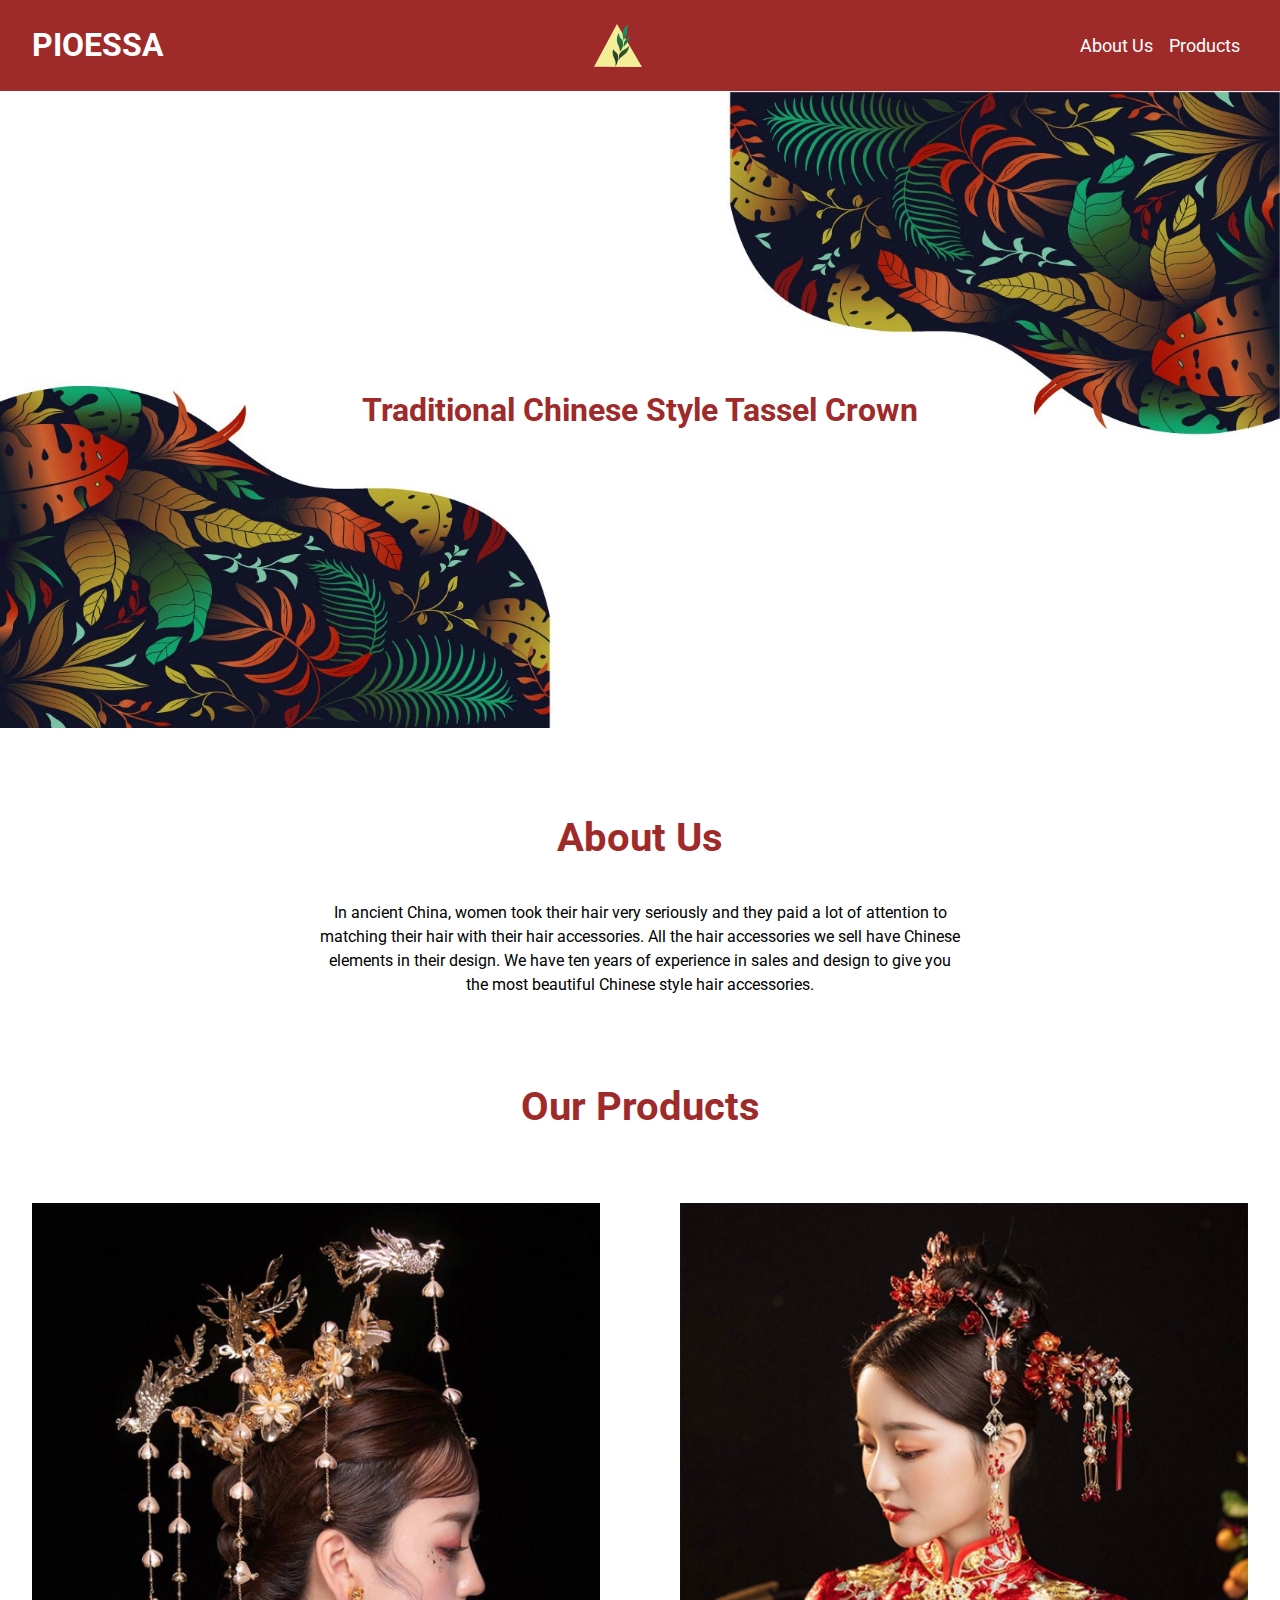
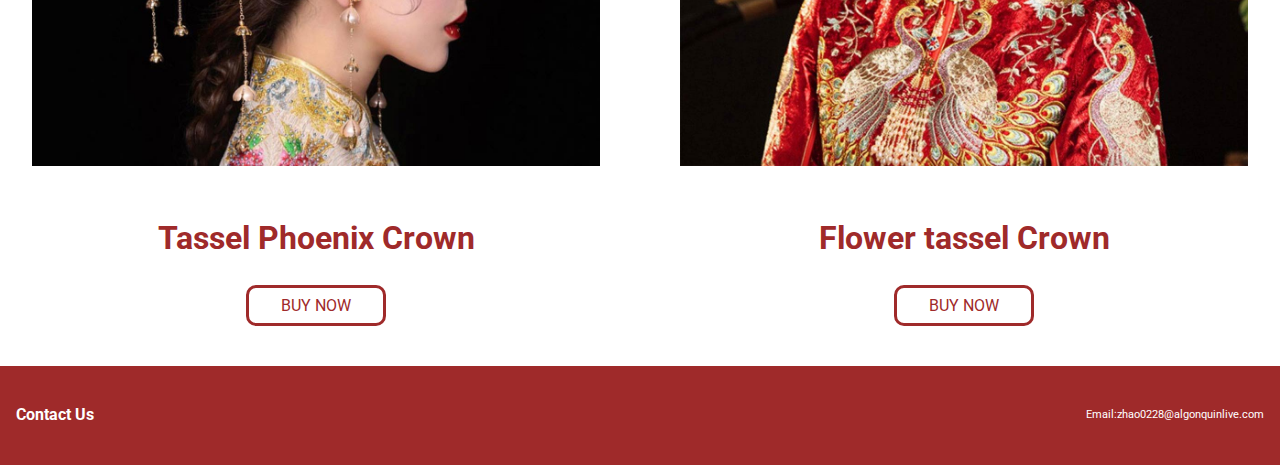
<file: index.html>
<!DOCTYPE html>
<html lang="en-ca">
<head>
  <meta charset="utf-8">
  <title>Home Page</title>
  <meta name="viewport" content="width=device-width,initial-scale=1">
  <link href="css/main.css" rel="stylesheet">
  <link href="favicon.ico" rel="shortcut icon">
  <link href="favicon-196.png" rel="icon" type="image/png">
  <link href="https://fonts.googleapis.com/css2?family=Roboto:wght@400;700;900&display=swap" rel="stylesheet">
</head>
<body>
  <ul class="skip-links">
    <li><a href="#nav">Skip to navigation</a></li>
    <li><a href="#main">Skip to the main content</a></li>
  </ul>

  <header class="masthead" role="banner">
    <h1>PIOESSA</h1>
    <img src="images/logo.svg" alt="The logo of the wensite">

    <nav class="nav" role="navigation" id="nav">
      <ul>
        <li><a href="about.html">About Us</a></li>
        <li><a href="#">Products</a></li>
      </ul>
    </nav>
  </header>

  <main role="main" id="main">
    <section class="banner">
      <img src="images/home.jpg" alt="The image for the banner of the website">
      <div class="home-header">
        <h2>Traditional Chinese Style Tassel Crown</h2>
      </div>
    </section>

    <article class="about">
      <h2>About Us</h2>
      <p>In ancient China, women took their hair very seriously and they paid a lot of attention to matching their hair with their hair accessories. All the hair accessories we sell have Chinese elements in their design. We have ten years of experience in sales and design to give you the most beautiful Chinese style hair accessories.</p>
    </article>

    <article class="products">
      <h2>Our Products</h2>
      <ul>
        <li>
          <img src="images/gold.jpg" alt="" role="presentation">
          <h3>Tassel Phoenix Crown</h3>
          <a href="#">BUY NOW</a>
        </li>
        <li>
          <img src="images/red.jpg" alt="" role="presentation">
          <h3>Flower tassel Crown</h3>
          <a href="#">BUY NOW</a>
        </li>
      </ul>
    </article>
  </main>

  <footer role="contentinfo">
    <h4>Contact Us</h4>
    <p>Email:zhao0228@algonquinlive.com</p>
  </footer>

</body>
</html>
</file>
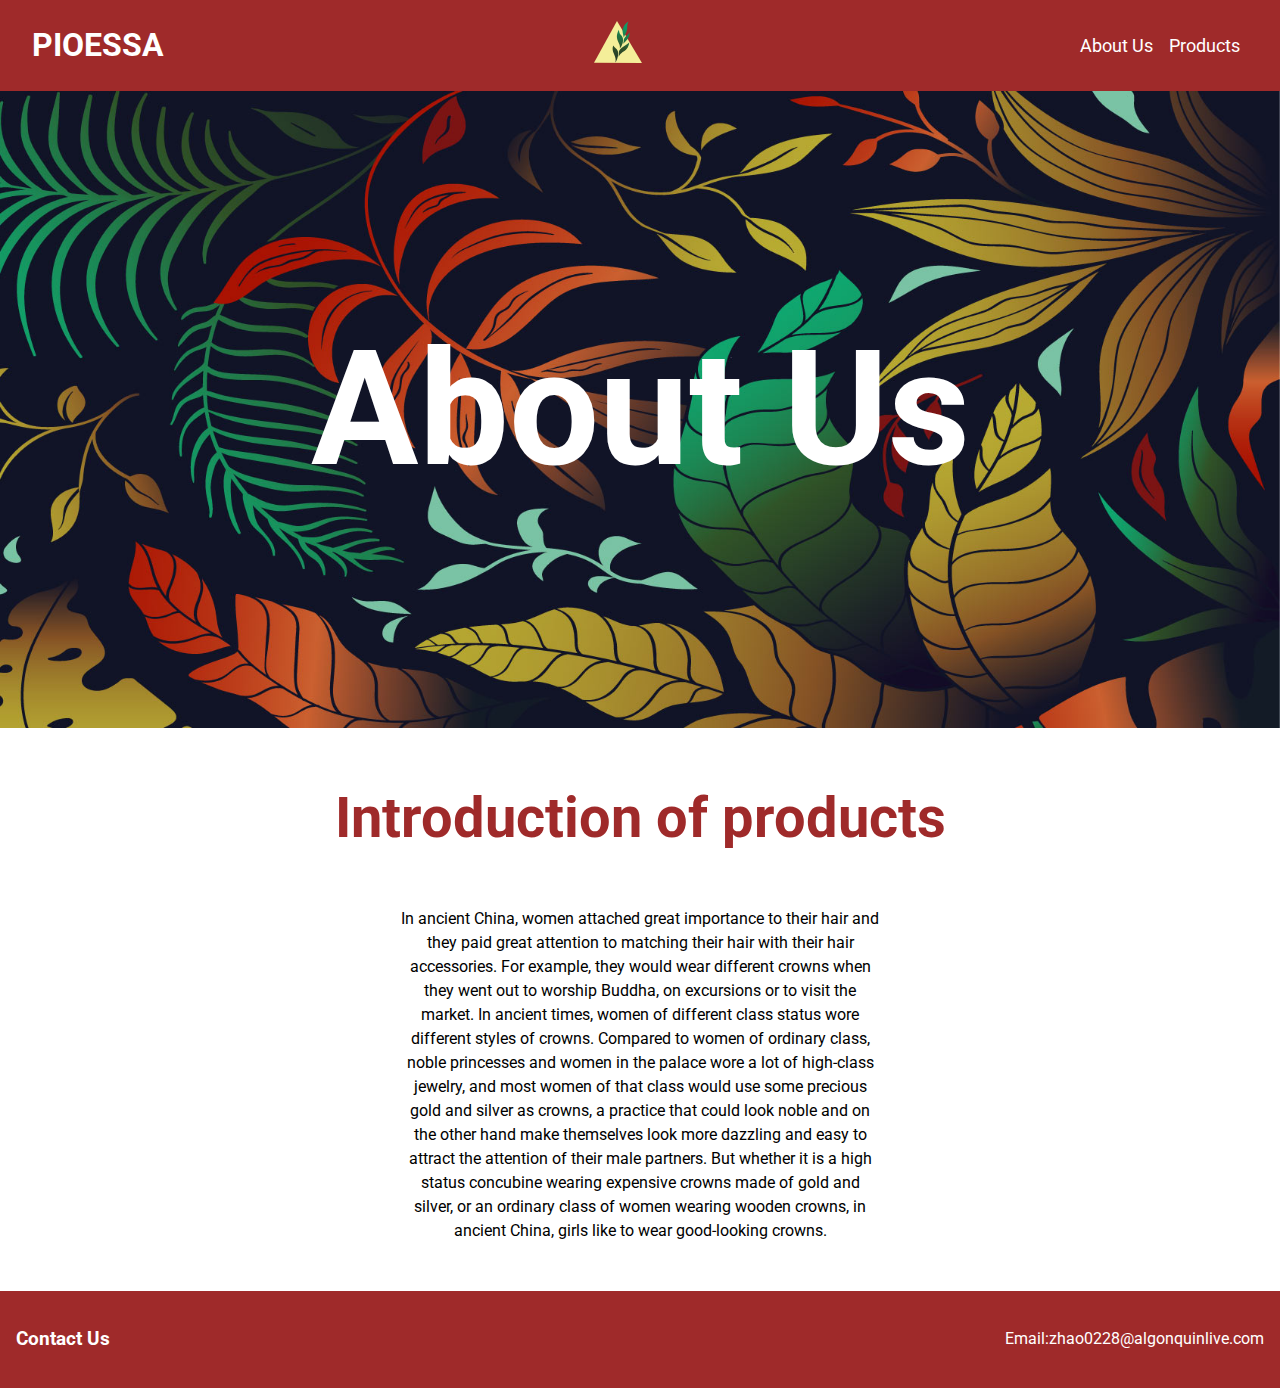
<file: about.html>
<!DOCTYPE html>
<html lang="en-ca">
<head>
  <meta charset="utf-8">
  <title>About Page</title>
  <meta name="viewport" content="width=device-width,initial-scale=1">
  <link href="css/about.css" rel="stylesheet">
  <link href="favicon.ico" rel="shortcut icon">
  <link href="favicon-196.png" rel="icon" type="image/png">
  <link href="https://fonts.googleapis.com/css2?family=Roboto:wght@400;700;900&display=swap" rel="stylesheet">
</head>
<body>

  <header class="masthead" role="banner">
    <h1>PIOESSA</h1>
    <a href="index.html"><img src="images/logo.svg" alt="The logo of the wensite"></a>

    <nav class="nav" role="navigation" id="nav">
      <ul>
        <li><a href="about.html">About Us</a></li>
        <li><a href="product.html">Products</a></li>
      </ul>
    </nav>
  </header>

  <main role="main" id="main">
    <section class="banner">
      <img src="images/banner.jpg" alt="The image for the banner of the website">
      <div class="home-header">
        <h2>About Us</h2>
      </div>
    </section>

    <article class="about">
      <h2>Introduction of products</h2>
      <p>In ancient China, women attached great importance to their hair and they paid great attention to matching their hair with their hair accessories. For example, they would wear different crowns when they went out to worship Buddha, on excursions or to visit the market. In ancient times, women of different class status wore different styles of crowns. Compared to women of ordinary class, noble princesses and women in the palace wore a lot of high-class jewelry, and most women of that class would use some precious gold and silver as crowns, a practice that could look noble and on the other hand make themselves look more dazzling and easy to attract the attention of their male partners. But whether it is a high status concubine wearing expensive crowns made of gold and silver, or an ordinary class of women wearing wooden crowns, in ancient China, girls like to wear good-looking crowns.</p>
    </article>
  </main>

  <footer role="contentinfo">
    <h3>Contact Us</h3>
    <p>Email:zhao0228@algonquinlive.com</p>
  </footer>

</body>
</html>
</file>
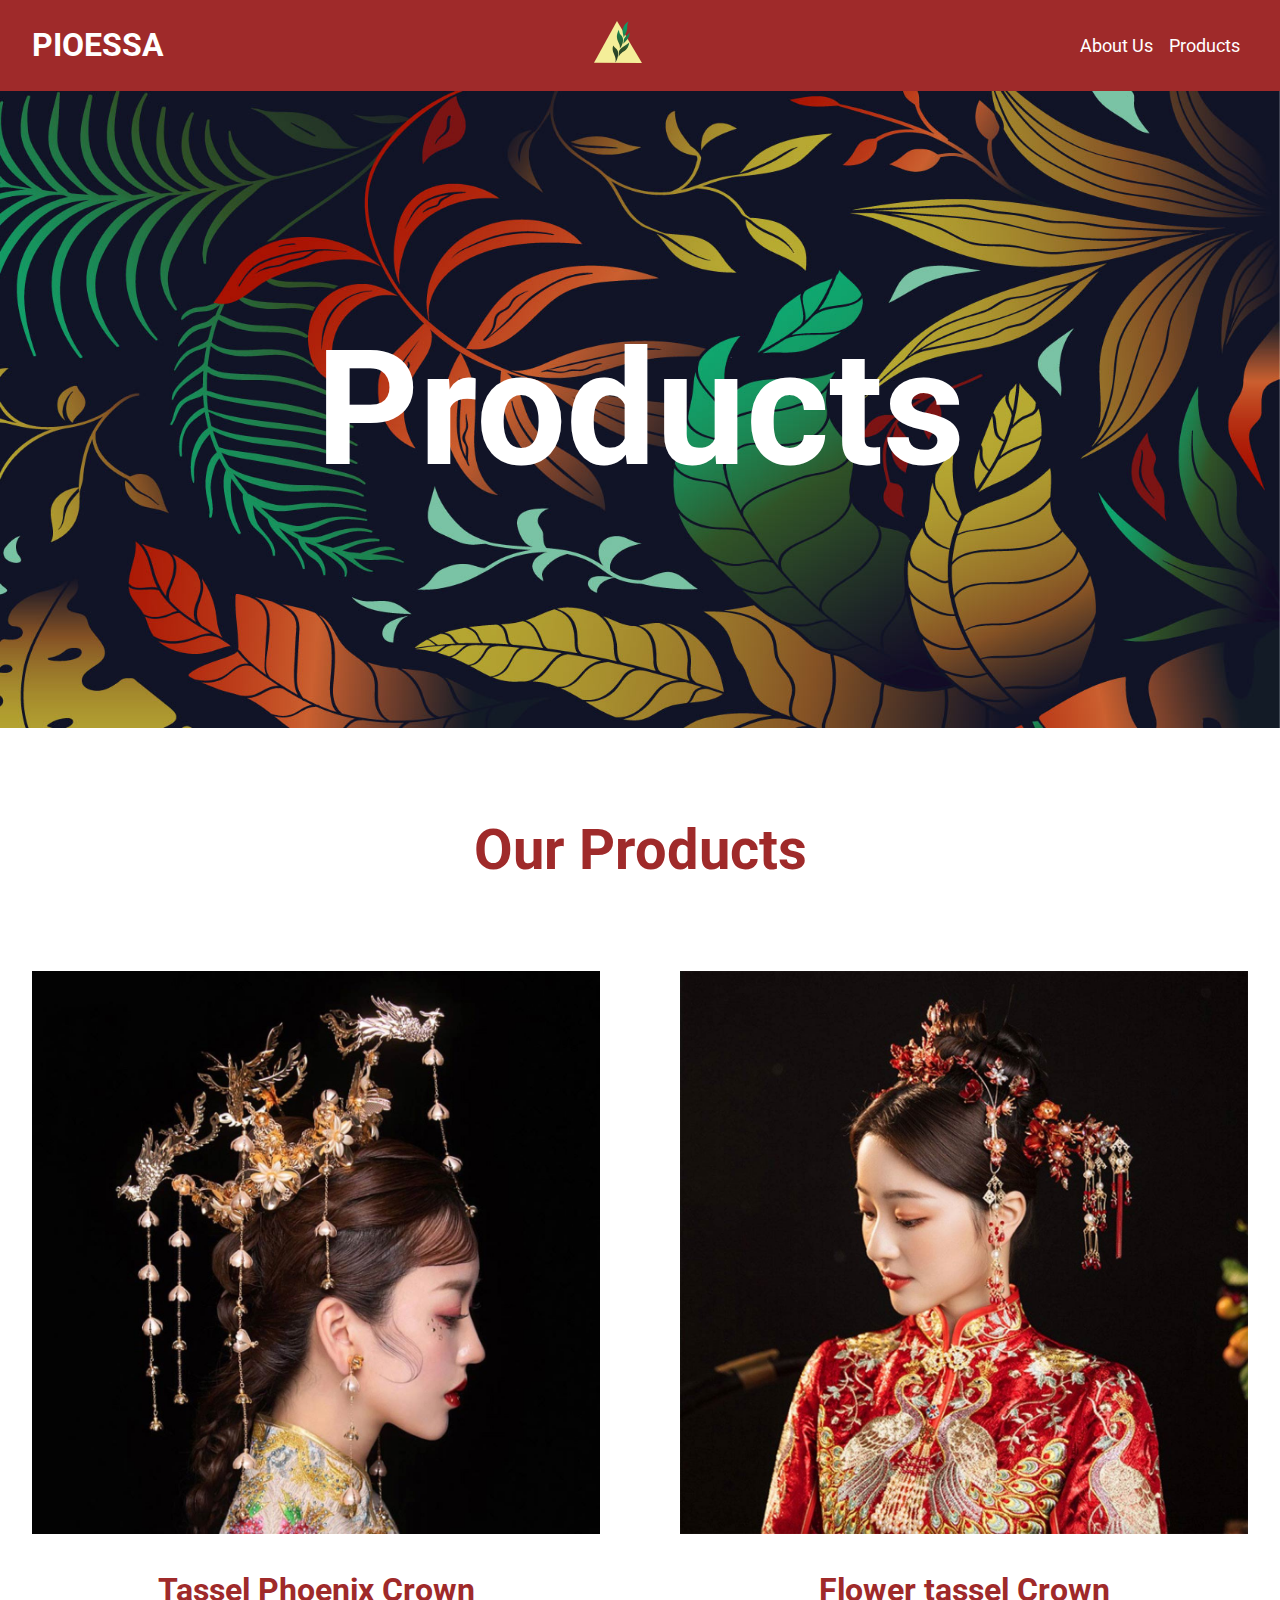
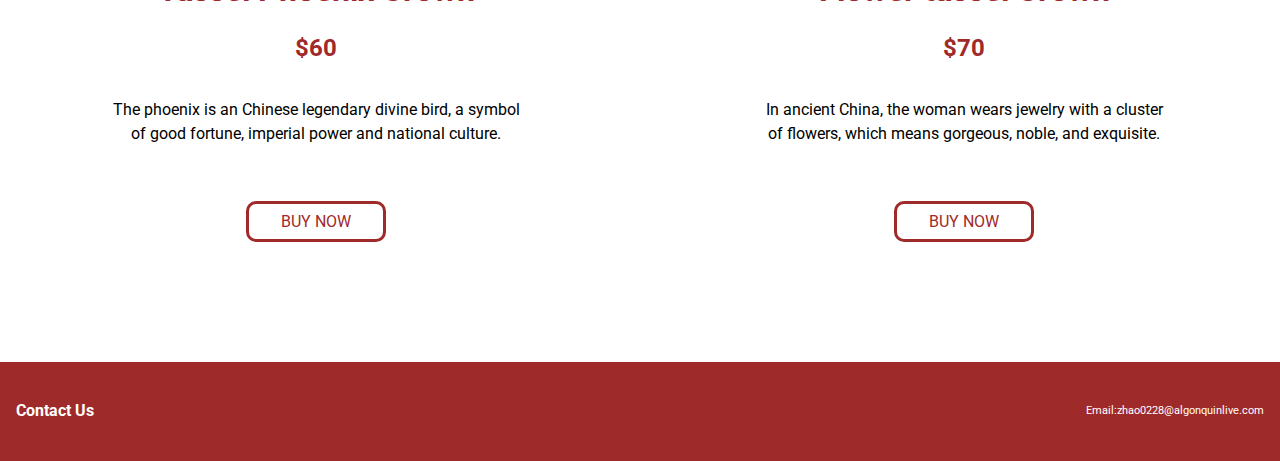
<file: product.html>
<!DOCTYPE html>
<html lang="en-ca">
<head>
  <meta charset="utf-8">
  <title>Products Page</title>
  <meta name="viewport" content="width=device-width,initial-scale=1">
  <link href="css/product.css" rel="stylesheet">
  <link href="favicon.ico" rel="shortcut icon">
  <link href="favicon-196.png" rel="icon" type="image/png">
  <link href="https://fonts.googleapis.com/css2?family=Roboto:wght@400;700;900&display=swap" rel="stylesheet">
</head>
<body>

  <header class="masthead" role="banner">
    <h1>PIOESSA</h1>
    <a href="index.html"><img src="images/logo.svg" alt="The logo of the wensite"></a>

    <nav class="nav" role="navigation" id="nav">
      <ul>
        <li><a href="about.html">About Us</a></li>
        <li><a href="product.html">Products</a></li>
      </ul>
    </nav>
  </header>


  <main role="main" id="main">
    <section class="banner">
      <img src="images/banner.jpg" alt="The image for the banner of the website">
      <div class="home-header">
        <h2>Products</h2>
      </div>
    </section>

    <article class="products">
      <h2>Our Products</h2>
      <ul>
        <li>
          <img src="images/gold.jpg" alt="" role="presentation">
          <h3>Tassel Phoenix Crown</h3>
          <h4>$60</h4>
          <p>The phoenix is an Chinese legendary divine bird, a symbol of good fortune, imperial power and national culture.</p>
          <a href="product.html">BUY NOW</a>
        </li>
        <li>
          <img src="images/red.jpg" alt="" role="presentation">
          <h3>Flower tassel Crown</h3>
          <h4>$70</h4>
          <p>In ancient China, the woman wears jewelry with a cluster of flowers, which means gorgeous, noble, and exquisite.</p>
          <a href="product.html">BUY NOW</a>
        </li>
      </ul>
    </article>
  </main>

  <footer role="contentinfo">
    <h4>Contact Us</h4>
    <p>Email:zhao0228@algonquinlive.com</p>
  </footer>

</body>
</html>
</file>
<file: css/main.css>
html {
  box-sizing: border-box;
  line-height: 1.5;
  font-family: Roboto, sans-serif;
}

*, *::before, *::after {
  box-sizing: inherit;
}

body {
  margin: 0;
}

body ul {
  display: none;
}

header img {
  width: 1.5rem;
}

header {
  display: flex;
  flex-direction: row;
  justify-content: space-between;
  align-items: center;
  padding: 0 2rem;
  background-color: #9f2a2a;
}

header h1 {
  font-size: 1rem;
  padding: 0;
  color: #fff;
}

nav ul {
  list-style-type: none;
  padding: 0;
  margin: 0 auto;
  display: flex;
  justify-content: space-between;
}

nav a {
  margin: .5rem;
  text-decoration: none;
  color: #fff;
  font-size: .7rem;
}

nav a:hover {
  color: yellow;
}

.banner {
  display: grid;
  grid-template-columns: 1fr;
  grid-template-rows: 1fr;
  grid-template-areas: "banner";
}

.banner img {
  grid-area: banner;
  width: 100%;
}

.banner div {
  grid-area: banner;
  align-self: center;
  justify-self: center;
}

.banner h2 {
  color: #9f2a2a;
  font-size: .7rem;
}

.about {
  text-align: center;
}

.about h2 {
  color: #9f2a2a;
  font-size: 1.5rem;
  margin-top: 2rem;
}

.about p {
  font-size: 1rem;
  margin: 2rem 5rem;
}

.products {
  text-align: center;
}

.products ul {
  list-style-type: none;
  display: grid;
  grid-template-columns: 1fr;
  gap: 2rem;
  padding: 0;
}

.products h3 {
  text-align: center;
  color: #9f2a2a;
  margin-top: 1rem;
}

.products a {
  text-decoration: none;
  border: 3px solid #9f2a2a;
  border-radius: 10px;
  color: #9f2a2a;
  padding: .5rem 2rem;
}

.products a:hover {
  color: black;
}

.products img {
  display: block;
  width: 100%;
  padding: 2rem;
}

.products h2 {
  text-align: center;
  color: #9f2a2a;
  font-size: 1.5rem;
  margin-top: 5rem;
}

footer {
  display: flex;
  justify-content: space-between;
  padding: 1rem;
  font-size: 1rem;
  align-items: center;
  background-color: #9f2a2a;
  margin-top: 3rem;
}

footer h4 {
  color: #fff;
}

footer p {
  color: #fff;
  font-size: .7rem;
}

@media only screen and (min-width: 38em) {

  nav a {
    font-size: 1rem;
  }

  .banner h2 {
    font-size: 1rem;
  }

  .about h2 {
    margin-top: 3rem;
    font-size: 2rem;
  }

  .about p {
    margin: 2rem 11rem;
  }

  .products ul {
    display: grid;
    grid-template-columns: 1fr 1fr;
    gap: 1rem;
    padding: 0;
  }

  .products h2 {
    font-size: 2rem;
  }

  .products h3 {
    font-size: 1.5rem;
  }

}

@media only screen and (min-width: 63em) {

  header img {
    width: 3rem;
  }

  .banner h2 {
    font-size: 2rem;
  }

  header h1 {
    font-size: 2rem;
  }

  nav a {
    font-size: 1.125rem;
  }

  .about h2 {
    margin-top: 5rem;
    font-size: 2.5rem;
  }

  .about p {
    margin: 2rem 20rem;
  }

  .products ul {
    display: grid;
    grid-template-columns: 1fr 1fr;
    gap: 1rem;
  }

  .products h2 {
    font-size: 2.5rem;
  }

  .products h3 {
    font-size: 2rem;
    margin-top: 1rem;
  }

}
</file>
<file: css/about.css>
html {
  box-sizing: border-box;
  line-height: 1.5;
  font-family: Roboto, sans-serif;
}

*, *::before, *::after {
  box-sizing: inherit;
}

body {
  margin: 0;
}

header img {
  width: 1.5rem;
}

header {
  display: flex;
  flex-direction: row;
  justify-content: space-between;
  align-items: center;
  padding: 0 2rem;
  background-color: #9f2a2a;
}

header h1 {
  font-size: 1rem;
  padding: 0;
  color: #fff;
}

nav ul {
  list-style-type: none;
  padding: 0;
  margin: 0 auto;
  display: flex;
  justify-content: space-between;
}

nav a {
  margin: .5rem;
  text-decoration: none;
  color: #fff;
  font-size: .7rem;
}

nav a:hover {
  color: yellow;
}

.banner {
  display: grid;
  grid-template-columns: 1fr;
  grid-template-rows: 1fr;
  grid-template-areas: "banner";
}

.banner img {
  grid-area: banner;
  width: 100%;
}

.banner div {
  grid-area: banner;
  align-self: center;
  justify-self: center;
}

.banner h2 {
  color: #fff;
  font-size: 2.5rem;
}

.about {
  text-align: center;
}

.about h2 {
  color: #9f2a2a;
  font-size: 1.5rem;
  margin-top: 3rem;
}

.about p {
  font-size: 1rem;
  margin: 2rem 6rem;
}

footer {
  color: #fff;
  display: flex;
  justify-content: space-between;
  padding: 1rem;
  font-size: 1rem;
  align-items: center;
  background-color: #9f2a2a;
  margin-top: 3rem;
}

@media only screen and (min-width: 38em) {

  nav a {
    font-size: 1rem;
  }

  .banner h2 {
    font-size: 6rem;
  }

  .about h2 {
    font-size: 3rem;
  }

  .about p {
    margin: 2rem 10rem;
  }

}

@media only screen and (min-width: 63em) {

  header img {
    width: 3rem;
  }

  header h1 {
    font-size: 2rem;
  }

  nav a {
    font-size: 1.125rem;
  }

  .banner h2 {
    font-size: 10rem;
  }

  .about h2 {
    font-size: 3.5rem;
  }

  .about p {
    margin: 2rem 25rem;
  }

}
</file>
<file: css/product.css>
html {
  box-sizing: border-box;
  line-height: 1.5;
  font-family: Roboto, sans-serif;
}

*, *::before, *::after {
  box-sizing: inherit;
}

body {
  margin: 0;
}

header img {
  width: 1.5rem;
}

header {
  display: flex;
  flex-direction: row;
  justify-content: space-between;
  align-items: center;
  padding: 0 2rem;
  background-color: #9f2a2a;
}

header h1 {
  font-size: 1rem;
  padding: 0;
  color: #fff;
}

nav ul {
  list-style-type: none;
  padding: 0;
  margin: 0 auto;
  display: flex;
  justify-content: space-between;
}

nav a {
  margin: .5rem;
  text-decoration: none;
  color: #fff;
  font-size: .7rem;
}

nav a:hover {
  color: yellow;
}

.banner {
  display: grid;
  grid-template-columns: 1fr;
  grid-template-rows: 1fr;
  grid-template-areas: "banner";
}

.banner img {
  grid-area: banner;
  width: 100%;
}

.banner div {
  grid-area: banner;
  align-self: center;
  justify-self: center;
}

.banner h2 {
  color: #fff;
  font-size: 2.5rem;
}

.products {
  text-align: center;
}

.products ul {
  list-style-type: none;
  display: grid;
  grid-template-columns: 1fr;
  gap: 2rem;
  padding: 0;
}

.products h3 {
  text-align: center;
  color: #9f2a2a;
  margin-top: 0;
  margin-bottom: 1rem;
  font-size: 1.5rem;
}

.products a {
  text-decoration: none;
  border: 3px solid #9f2a2a;
  border-radius: 10px;
  color: #9f2a2a;
  padding: .5rem 2rem;
}

.products a:hover {
  color: black;
}

.products img {
  display: block;
  width: 100%;
  padding: 2rem;
}

.products h2 {
  text-align: center;
  color: #9f2a2a;
  font-size: 1.5rem;
  margin-top: 5rem;
}

.products h4{
  color: #9f2a2a;
  font-size: 1.5rem;
  margin-top: 1rem;
}

.products p {
  margin: 2rem 7rem;
}

footer {
  display: flex;
  justify-content: space-between;
  padding: 1rem;
  font-size: 1rem;
  align-items: center;
  background-color: #9f2a2a;
  margin-top: 8rem;
}

footer h4 {
  color: #fff;
}

footer p {
  color: #fff;
  font-size: .7rem;
}

@media only screen and (min-width: 38em) {

  nav a {
    font-size: 1rem;
  }

  .products ul {
    display: grid;
    grid-template-columns: 1fr 1fr;
    gap: 1rem;
    padding: 0;
  }

  .products h2 {
    font-size: 3rem;
  }

  .banner h2 {
    font-size: 6rem;
  }

}

@media only screen and (min-width: 63em) {

  .banner h2 {
    font-size: 10rem;
  }

  header h1 {
    font-size: 2rem;
  }

  header img {
    width: 3rem;
  }

  nav a {
    font-size: 1.125rem;
  }

  .products h2 {
    font-size: 3.5rem;
  }

  .products h3 {
    font-size: 2rem;
  }

  .products p {
    margin: 1rem 7rem 4rem;
  }

}
</file>
